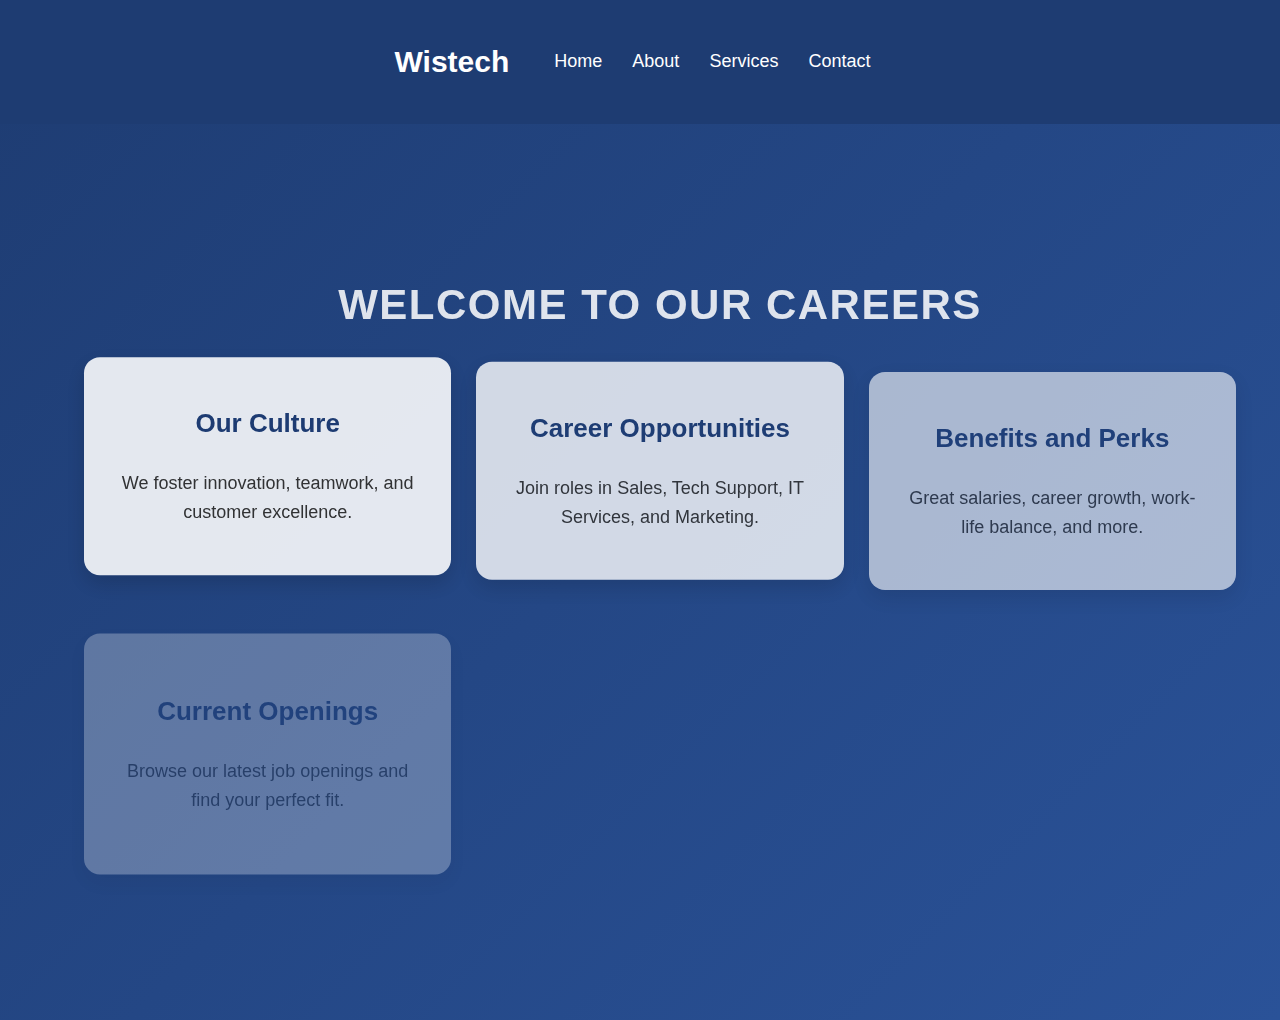
<file: joinuspage.html>
<!DOCTYPE html>
<html lang="en">
<head>
    <meta charset="UTF-8">
    <meta name="viewport" content="width=device-width, initial-scale=1.0">
    <title>Join Us - Wistech Solutions</title>
    <script src="https://cdnjs.cloudflare.com/ajax/libs/gsap/3.12.2/gsap.min.js"></script>
    <link rel="stylesheet" href="https://cdnjs.cloudflare.com/ajax/libs/font-awesome/5.15.3/css/all.min.css">

    <style>
        /* Global Styles */
        body {
            font-family: "Poppins", sans-serif;
            background: linear-gradient(135deg, #1e3c72, #2a5298);
            margin: 0;
            padding: 0;
        }

        /* Navbar Styles */
        .navbar {
            display: flex;
            justify-content: center;
            align-items: center;
            background-color: #1e3c72;
            padding: 20px 0;
            position: fixed;
            top: 0;
            width: 100%;
            z-index: 100;
        }

        .navbar .logo {
            color: white;
            font-size: 30px;
            font-weight: bold;
            margin-right: 30px;
        }

        .navbar .menu ul {
            display: flex;
            list-style: none;
            margin: 0;
            padding: 0;
        }

        .navbar .menu ul li {
            margin: 0 15px;
        }

        .navbar .menu ul li a {
            color: white;
            text-decoration: none;
            font-size: 18px;
            font-weight: 500;
            transition: color 0.3s ease;
        }

        .navbar .menu ul li a:hover {
            color: #ffcc00; /* Change to a different color on hover */
        }

        /* Join Container */
        .join-container {
            width: 100%;
            height: 100vh;
            display: flex;
            flex-direction: column;
            align-items: center;
            justify-content: center;
            text-align: center;
            padding: 100px 20px 20px; /* Added padding to avoid overlap with navbar */
        }

        /* Title */
        .join-title {
            font-size: 42px;
            color: #ffffff;
            margin-bottom: 20px;
            font-weight: bold;
            text-transform: uppercase;
            letter-spacing: 1.5px;
        }

        /* Cards Container */
        .cards-container {
            display: grid;
            grid-template-columns: repeat(auto-fit, minmax(300px, 1fr));
            gap: 25px;
            width: 90%;
            max-width: 1200px;
            height: auto;
        }

        .card {
            background: rgba(255, 255, 255, 0.9);
            padding: 30px;
            border-radius: 16px;
            box-shadow: 0px 8px 20px rgba(0, 0, 0, 0.15);
            transition: transform 0.4s ease-in-out, box-shadow 0.4s ease-in-out;
            position: relative;
            overflow: hidden;
            display: flex;
            flex-direction: column;
            justify-content: center;
            align-items: center;
        }

        .card:hover {
            transform: translateY(-8px);
            box-shadow: 0px 10px 20px rgba(0, 0, 0, 0.2);
        }

        .card h2 {
            color: #1e3c72;
            font-size: 26px;
            margin-bottom: 12px;
            font-weight: 700;
        }

        .card p {
            color: #333;
            font-size: 18px;
            line-height: 1.6;
        }

        /* Social Media Icons */
        .social-media {
            display: flex;
            justify-content: center;
            gap: 15px;
        }

        .social-icon {
            color: #1e3c72;
            font-size: 20px;
            text-decoration: none;
        }

        /* Footer Styles */
        footer {
            background-color: #2a5298; /* Changed footer color */
            color: white;
            padding: 30px 0;
            margin-top: 40px;
        }

        .footer-container {
            display: flex;
            justify-content: space-between;
            padding: 0 40px;
        }

        .footer-section {
            width: 22%;
        }

        .footer-section h3 {
            margin-bottom: 15px;
        }

        .footer-section p {
            margin-bottom: 10px;
        }

        .footer-section a {
            color: white;
            text-decoration: none;
        }

        .footer-bottom {
            text-align: center;
            padding: 20px;
            background-color: #15325d;
        }

        .footer-bottom p {
            margin: 0;
        }

        footer .social-icons {
            margin-top: 20px;
        }

        footer .social-icons a {
            margin: 0 10px;
            font-size: 20px;
        }

        /* Responsiveness */
        @media (max-width: 768px) {
            .footer-container {
                flex-direction: column;
                align-items: center;
            }

            .footer-section {
                width: 100%;
                margin-bottom: 20px;
            }

            .cards-container {
                grid-template-columns: 1fr;
            }
        }
    </style>
</head>
<body>
    <!-- Navbar -->
    <div class="navbar">
        <div class="icon">
            <h2 class="logo">Wistech</h2>
        </div>
        <div class="menu">
            <ul>
                <li><a href="index.html">Home</a></li>
                <li><a href="about.html">About</a></li>
                <li><a href="services.html">Services</a></li>
                <li><a href="contact.html">Contact</a></li>
            </ul>
        </div>
    </div>

    <!-- Main Content -->
    <div class="join-container">
        <h1 class="join-title">Welcome to Our Careers</h1>
        <div class="cards-container">
            <div class="card"> 
                <h2>Our Culture</h2>
                <p>We foster innovation, teamwork, and customer excellence.</p>
            </div>
            <div class="card"> 
                <h2>Career Opportunities</h2>
                <p>Join roles in Sales, Tech Support, IT Services, and Marketing.</p>
            </div>
            <div class="card"> 
                <h2>Benefits and Perks</h2>
                <p>Great salaries, career growth, work-life balance, and more.</p>
            </div>
            <div class="card"> 
                <h2>Current Openings</h2>
                <p>Browse our latest job openings and find your perfect fit.</p>
            </div>
            <div class="card"> 
                <h2>How to Apply</h2>
                <p>Send your resume and cover letter to our careers team.</p>
            </div>
            <div class="card"> 
                <h2>Stay Connected</h2>
                <p>Follow us on social media for career updates.</p>
                <div class="social-media">
                    <a href="#" class="social-icon">Facebook</a>
                    <a href="#" class="social-icon">Twitter</a>
                    <a href="#" class="social-icon">Instagram</a>
                    <a href="#" class="social-icon">LinkedIn</a>
                </div>
            </div>
        </div>
    </div>

    

    <script>
        gsap.from(".join-title", {duration: 1.5, opacity: 0, y: -50, ease: "power2.out"});
        gsap.from(".card", {duration: 1, opacity: 0, y: 50, stagger: 0.2, ease: "power2.out"});
    </script>
</body>
</html>
</file>
